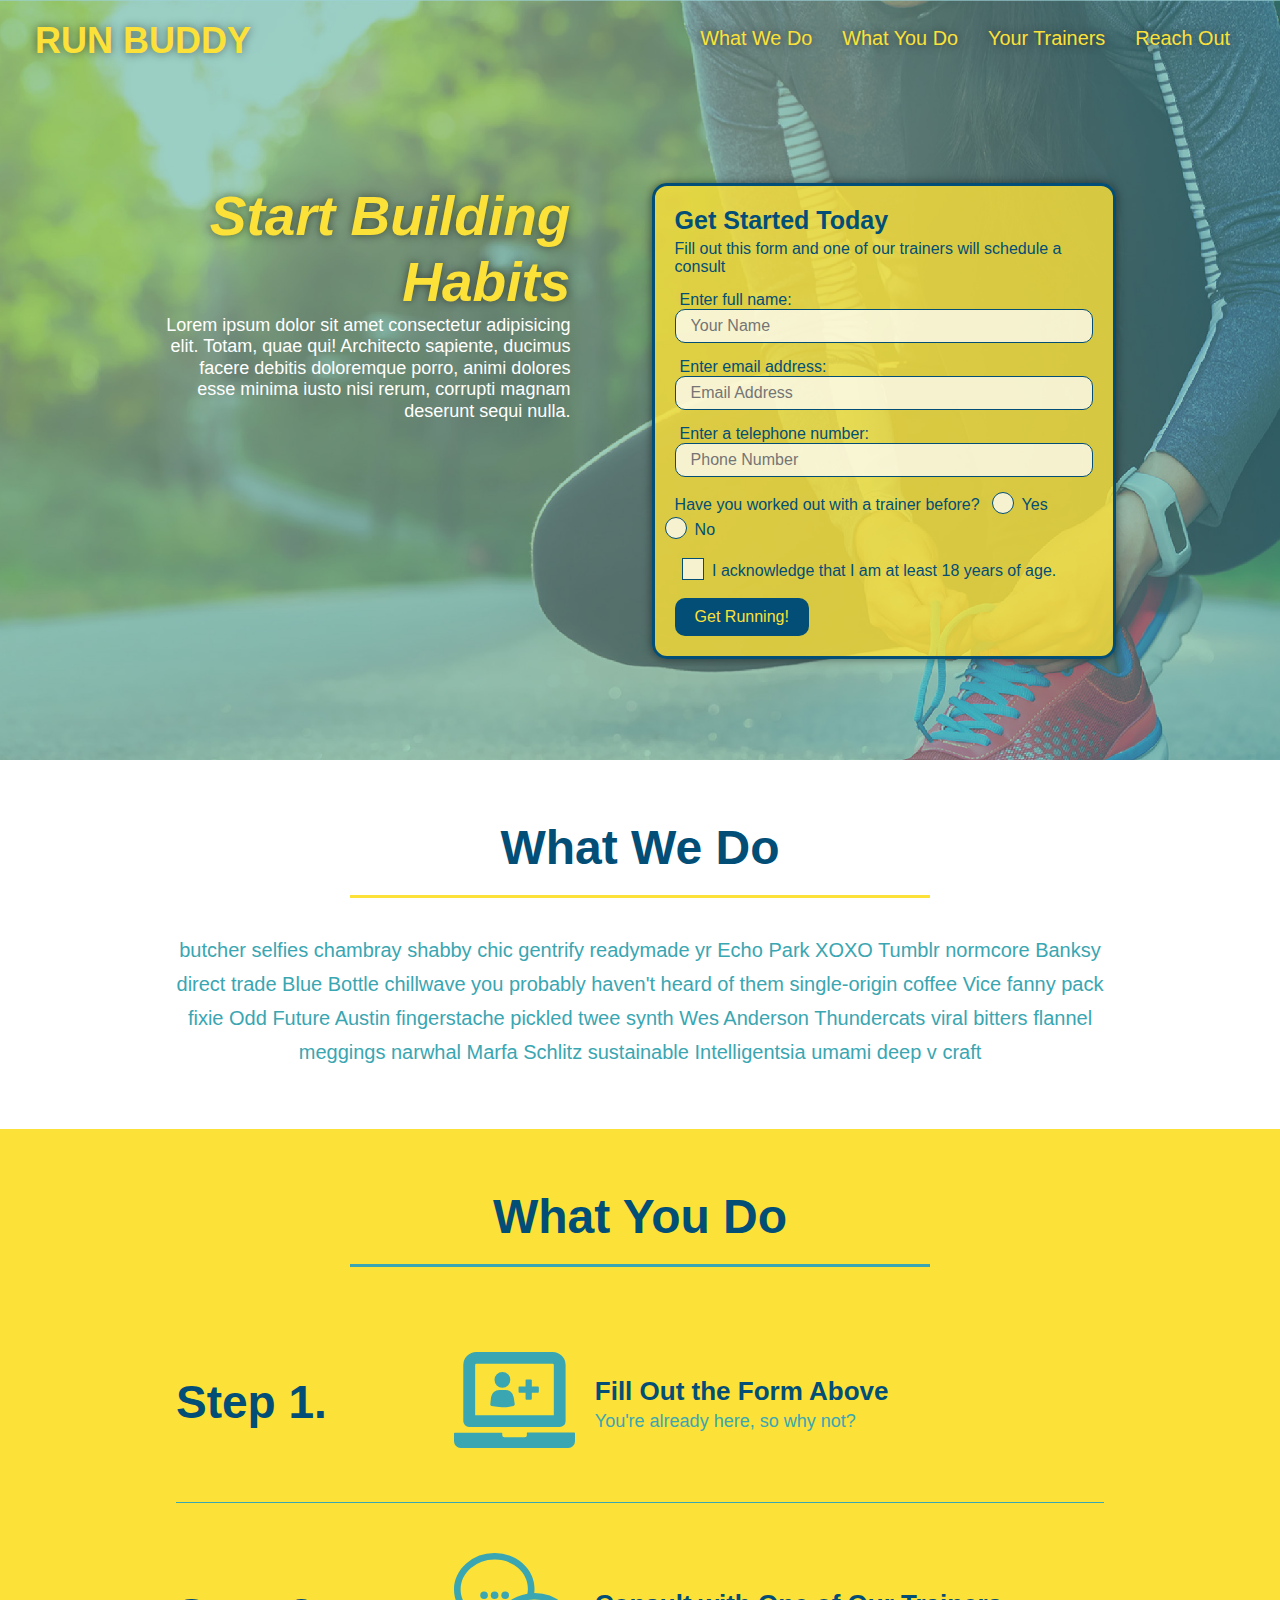
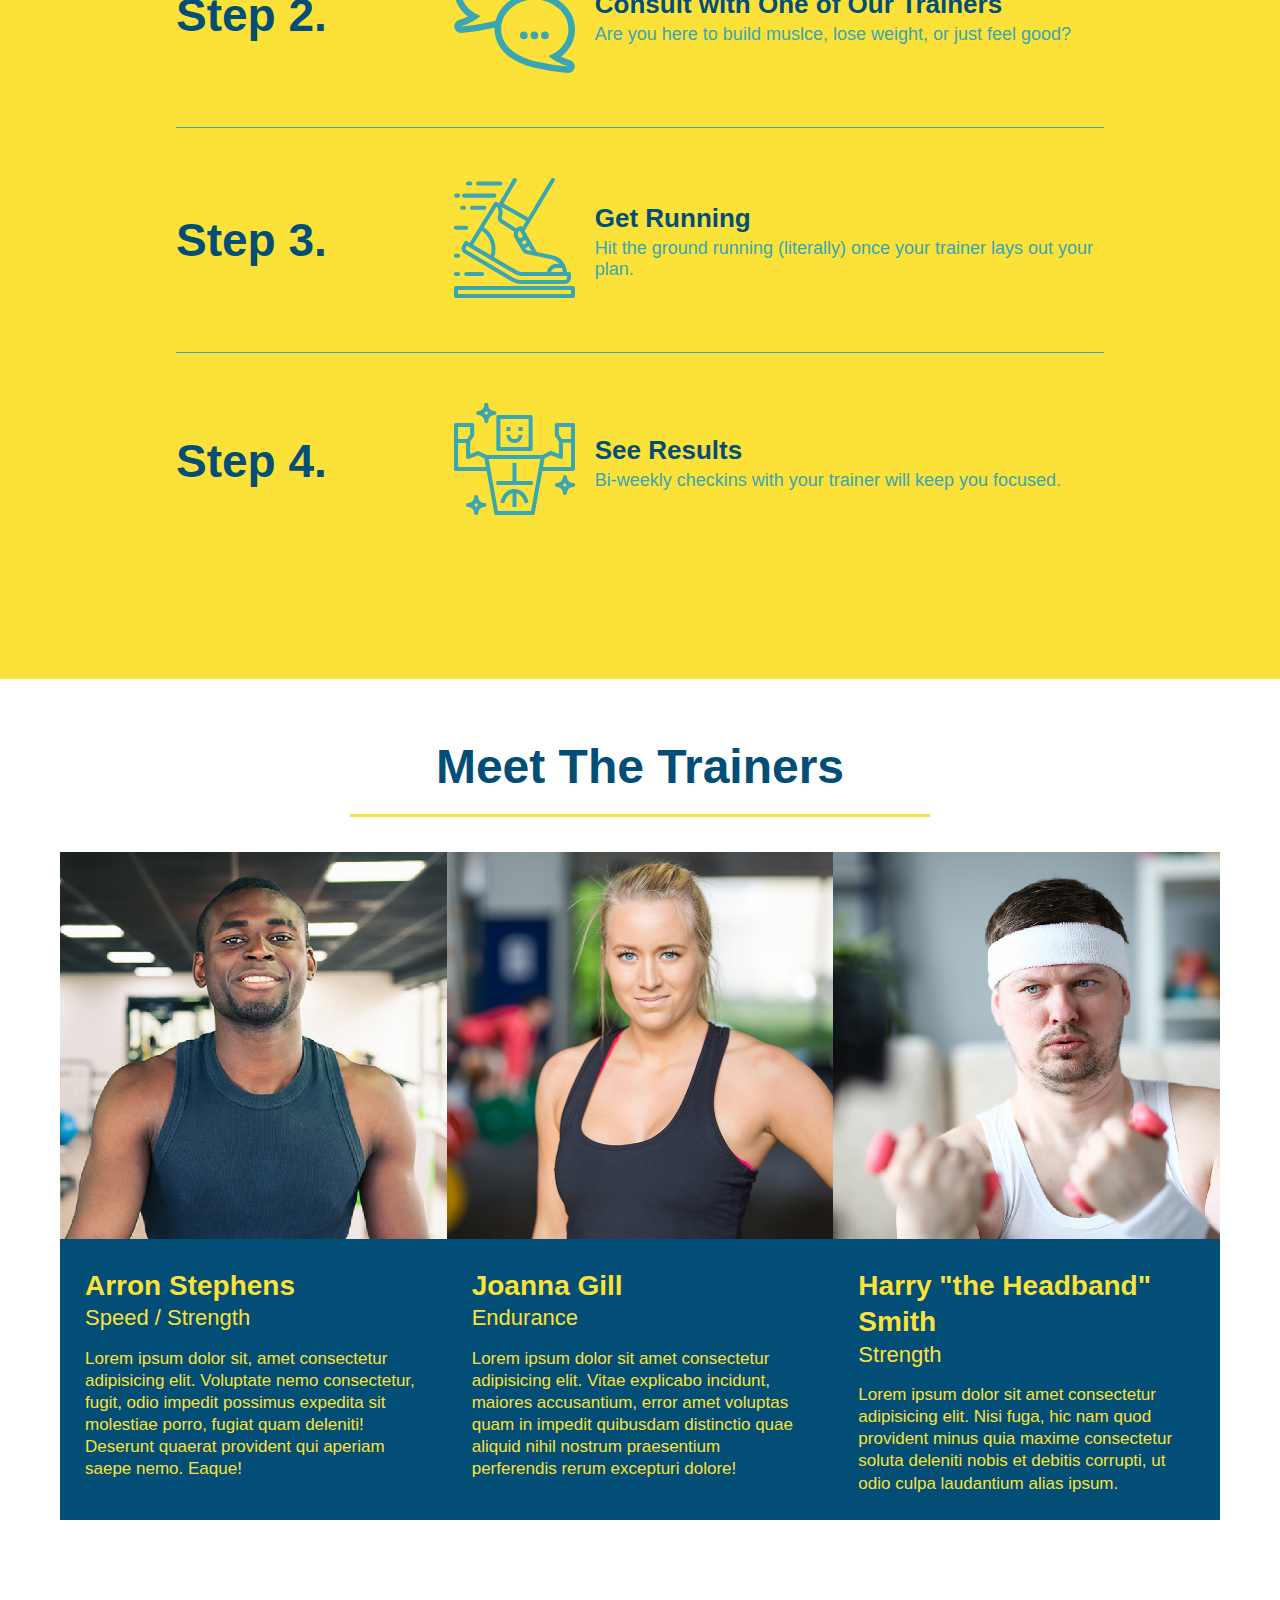
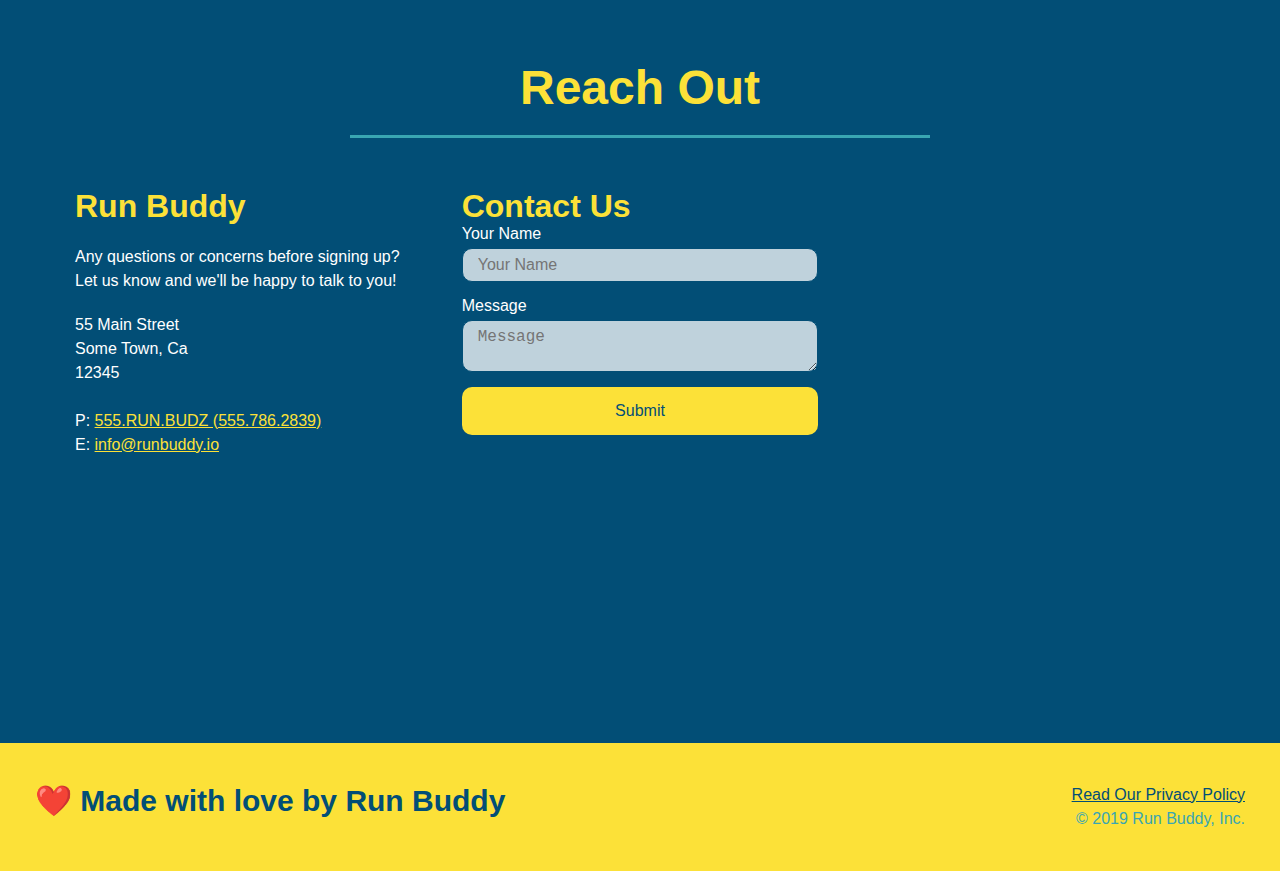
<file: index.html>
<!DOCTYPE html>
<html lang="en">
    <head>
        <meta charset="UTF-8">
        <title>Run Buddy</title>
        <link rel="stylesheet" href="./assets/css/style.css">
        <meta name="viewport" content="width=device-width initial-scale=1.0" />
    </head>

    <body>
        <!-- navigation -->
        <header>
            <h1>
                <!--Using "/" got an odd result for me, to a sort of file directory.  So I'm using ./index.html in it's place-->
                <a href="./index.html">RUN BUDDY</a>
            </h1>
            <nav>
                <!--Unordered list element-->
                <ul>
                    <!--list item element-->
                    <li>
                        <!-- Anchor element-->
                        <a href="#what-we-do">What We Do</a>
                    </li>
                    <li>
                        <a href="#what-you-do">What You Do</a>
                    </li>
                    <li>
                        <a href="#your-trainers">Your Trainers</a>
                    </li>
                    <li>
                        <a href="#reach-out">Reach Out</a>
                    </li>
                </ul>
            </nav>
       </header>

       <!--Sign Up Form/Hero Section-->
       <section class="hero">
           <div class=hero-cta>
             <h2>Start Building Habits</h2>
             <p>Lorem ipsum dolor sit amet consectetur adipisicing elit. Totam, quae qui! Architecto sapiente, ducimus facere debitis doloremque porro, animi dolores esse minima iusto nisi rerum, corrupti magnam deserunt sequi nulla.</p>
           </div>
           <div class="hero-form">
               <h3>Get Started Today</h3>
               <p>Fill out this form and one of our trainers will schedule a consult</p>
               <!-- Add form element-->
           <form>
               <label for="name">Enter full name:</label>
               <input class="form-input" type="text" placeholder="Your Name" name="name" id="name" />
               <label for="email">Enter email address:</label>
               <input class="form-input" type="email" placeholder="Email Address" name="email" id="email" />
               <label for="phone">Enter a telephone number:</label>
               <input class="form-input" type="tel" placeholder="Phone Number" name="phone" id="phone" />
               <p>Have you worked out with a trainer before?
                   <span class="radio-wrapper">
                      <input type="radio" name="trainer-confirm" id="trainer-yes" />
                      <label for="trainer-yes">Yes</label>
                   </span>
                   <span class="radio-wrapper">
                      <input type="radio" name="trainer-confirm" id="trainer-no" />
                      <label for="trainer-no">No</label>
                   </span>
               </p> 
               <p>
                   <span class="checkbox-wrapper">
                      <input type="checkbox" name="age-confirm" id="checkbox" />
                      <label for="checkbox">I acknowledge that I am at least 18 years of age.</label>
                   </span>
               </p>
               <button type="submit">Get Running!</button>
           </form>
           </div>
       </section>

        <!-- "What We Do" section -->
        <section id="what-we-do" class="intro">
            <div class="flex-row">
                <h2 class="section-title primary-border">What We Do</h2>
            </div>
            <div class="flex-row">
                <p>
                butcher selfies chambray shabby chic gentrify readymade yr Echo Park XOXO Tumblr normcore Banksy direct trade Blue Bottle chillwave you probably haven't heard of them single-origin coffee Vice fanny pack fixie Odd Future Austin fingerstache pickled twee synth Wes Anderson Thundercats viral bitters flannel meggings narwhal Marfa Schlitz sustainable Intelligentsia umami deep v craft
                </p>
            </div>
        </section>

        <!-- "What You Do" section -->
        <section id="what-you-do" class="steps">
            <div class="flex-row">
                <h2 class="section-title secondary-border">What You Do</h2>
            </div>    
            <div class="step">
                <h3>Step 1.</h3>
                <div class="step-info">
                    <div class="step-img">
                        <img src="./assets/images/step-1.svg" alt="" />
                    </div>
                    <div class="step-text">
                        <h4>Fill Out the Form Above</h4>
                        <p>You're already here, so why not?</p>
                    </div>
                </div>
            </div>

            <div class="step">
                <h3>Step 2.</h3>
                <div class="step-info">
                    <div class="step-img">
                        <img src="./assets/images/step-2.svg" alt="" />
                    </div>
                    <div class="step-text">
                        <h4>Consult with One of Our Trainers</h4>
                        <p>Are you here to build muslce, lose weight, or just feel good?</p>
                    </div>
                </div>
            </div>

            <div class="step">
                <h3>Step 3.</h3>
                <div class="step-info">
                    <div class="step-img">
                        <img src="./assets/images/step-3.svg" alt="" />
                    </div>
                    <div class="step-text">
                        <h4>Get Running</h4>
                        <p>Hit the ground running (literally) once your trainer lays out your plan.</p>
                    </div>
                </div>
            </div>
            <div class="step">
                <h3>Step 4.</h3>
                <div class="step-info">
                    <div class="step-img">
                        <img src="./assets/images/step-4.svg" alt="" />
                    </div>
                    <div class="step-text">
                        <h4>See Results</h4>
                        <p>Bi-weekly checkins with your trainer will keep you focused.</p>
                    </div>
                </div>
            </div>
        </section>

        <!-- "Meet the Trainers" section -->
        <section id="your-trainers" >
            <div class="flex-row">
                <h2 class="section-title primary-border">Meet The Trainers</h2>
            </div>
            <div class="trainers">
                <article class="trainer">
                    <img src="assets/images/trainer-1.jpg" alt="Arron Stephens in his workout clothers, ready to pump iron" />  
                    <div class="trainer-bio text-left">
                        <h3 class="trainer-name">Arron Stephens</h3>
                        <h4 class="trainer-role">Speed / Strength</h4>
                        <p>
                        Lorem ipsum dolor sit, amet consectetur adipisicing elit. Voluptate nemo consectetur, fugit, odio impedit possimus expedita sit molestiae porro, fugiat quam deleniti! Deserunt quaerat provident qui aperiam saepe nemo. Eaque!
                        </p>
                    </div>
                </article>
                <article class="trainer">
                    <img src="assets/images/trainer-2.jpg" alt="Joanna Gill cooling off after a workout"/>
                    <div class="trainer-bio text-right">
                        <h3 class="trainer-name">Joanna Gill</h3>
                        <h4 class="trainer-role">Endurance</h4>
                        <p>
                        Lorem ipsum dolor sit amet consectetur adipisicing elit. Vitae explicabo incidunt, maiores accusantium, error amet voluptas quam in impedit quibusdam distinctio quae aliquid nihil nostrum praesentium perferendis rerum excepturi dolore!
                        </p>
                    </div>
                </article>
                <article class="trainer">
                    <img src="assets/images/trainer-3.jpg" alt="Harry Smith wearing a headband after lifting comically small pink weights" />
                    <div class="trainer-bio text-left">
                        <h3 class="trainer-name">Harry "the Headband" Smith</h3>
                        <h4 class="trainer-role">Strength</h4>
                        <p>
                        Lorem ipsum dolor sit amet consectetur adipisicing elit. Nisi fuga, hic nam quod provident minus quia maxime consectetur soluta deleniti nobis et debitis corrupti, ut odio culpa laudantium alias ipsum.
                        </p>
                    </div>
                </article>
            </div>
        </section>

        <!-- "Reach Out" section -->
        <section id="reach-out" class="contact">
            <div class="flex-row">
                <h2 class="section-title secondary-border">Reach Out</h2>
            </div>
            <div class="contact-info">
                <div>
                    <h3>Run Buddy</h3>
                    <p>
                        Any questions or concerns before signing up?
                        <br />
                        Let us know and we'll be happy to talk to you!
                    </p>

                    <address>
                        55 Main Street <br />
                        Some Town, Ca <br />
                        12345 <br />
                        <br />
                        P: <a href="tel:555.786.2839">555.RUN.BUDZ (555.786.2839)</a> <br />
                        E: <a href="mailto:info@runbuddy.io">info@runbuddy.io</a>
                    </address>
                </div>
                <div class="contact-form">
                    <h3>Contact Us</h3>
                    <form>
                        <label for="contact-name">Your Name</label>
                        <input type="text" id="contact-name" placeholder="Your Name" />

                        <label for="contact-message">Message</label>
                        <textarea id="contact-message" placeholder="Message"></textarea>

                        <button type="submit">Submit</button>
                    </form>
                </div>
                <div class="contact-info">
                    <iframe src="https://www.google.com/maps/embed?pb=!1m18!1m12!1m3!1d2624.9914406082016!2d2.292292615890927!3d48.858373608661715!2m3!1f0!2f0!3f0!3m2!1i1024!2i768!4f13.1!3m3!1m2!1s0x47e66e2964e34e2d%3A0x8ddca9ee380ef7e0!2sEiffel%20Tower!5e0!3m2!1sen!2sus!4v1638941766163!5m2!1sen!2sus" 
                    frameborder="0"
                    style="border:0;" 
                    allowfullscreen="">
                    </iframe>
                </div>
            </div>
        </section>

        <!-- footer -->
        <footer> 
            <h2>❤️ Made with love by Run Buddy</h2>
            <div>
                <a href="./privacy-policy.html">Read Our Privacy Policy</a><br />
                &copy; 2019 Run Buddy, Inc.
            </div>
        </footer>
    </body>
</html>
</file>
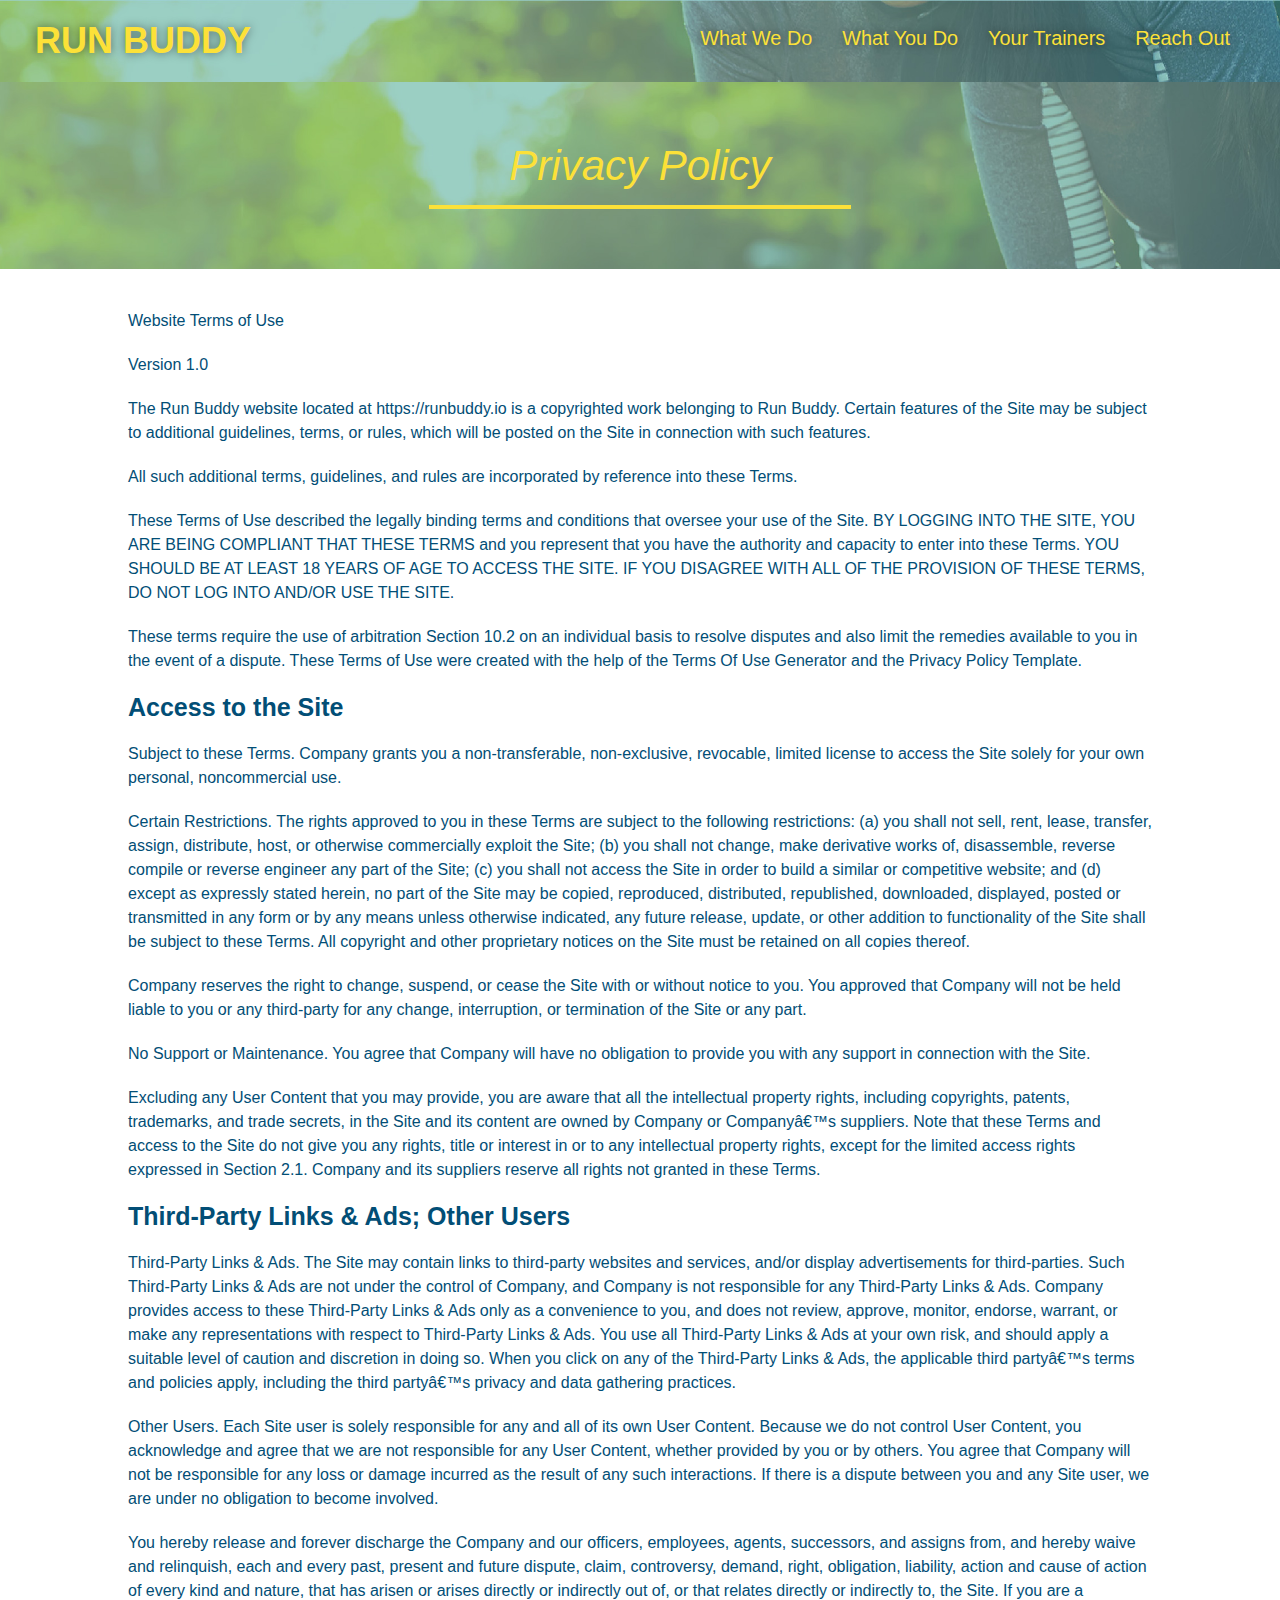
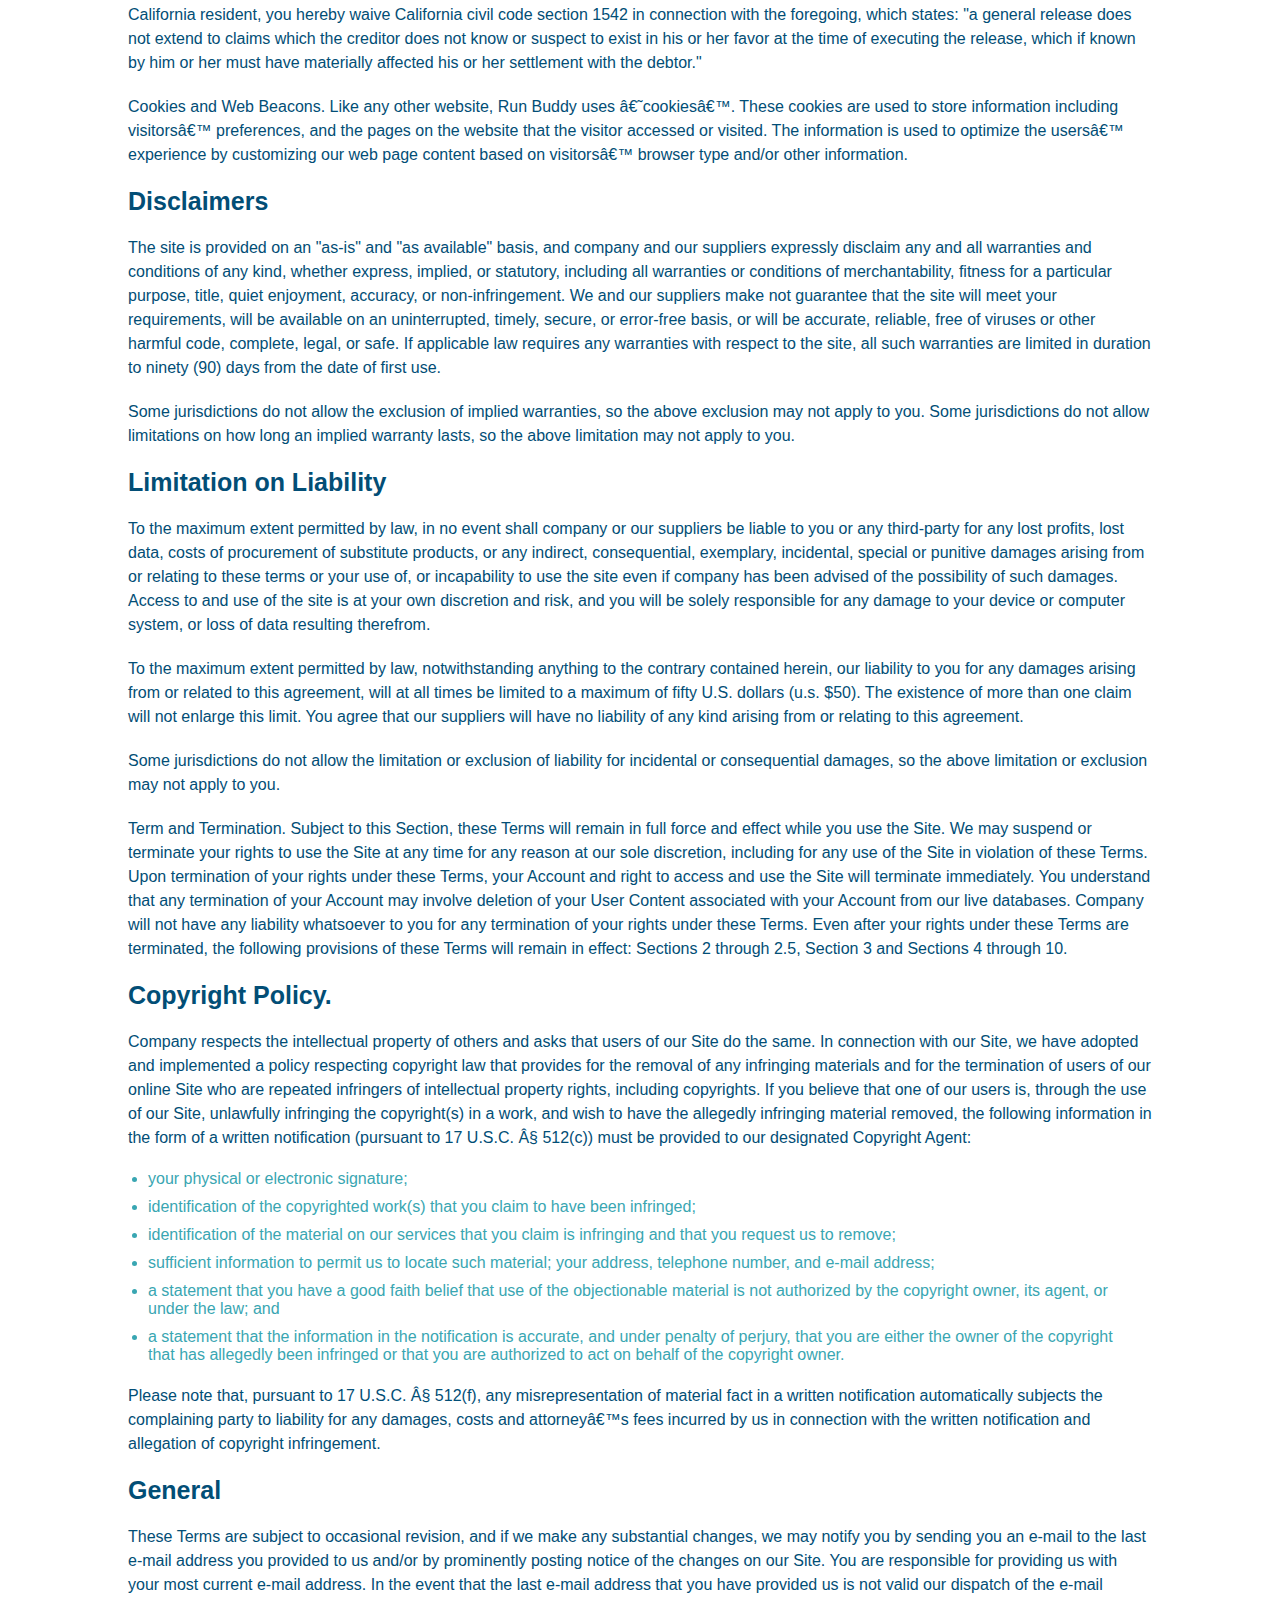
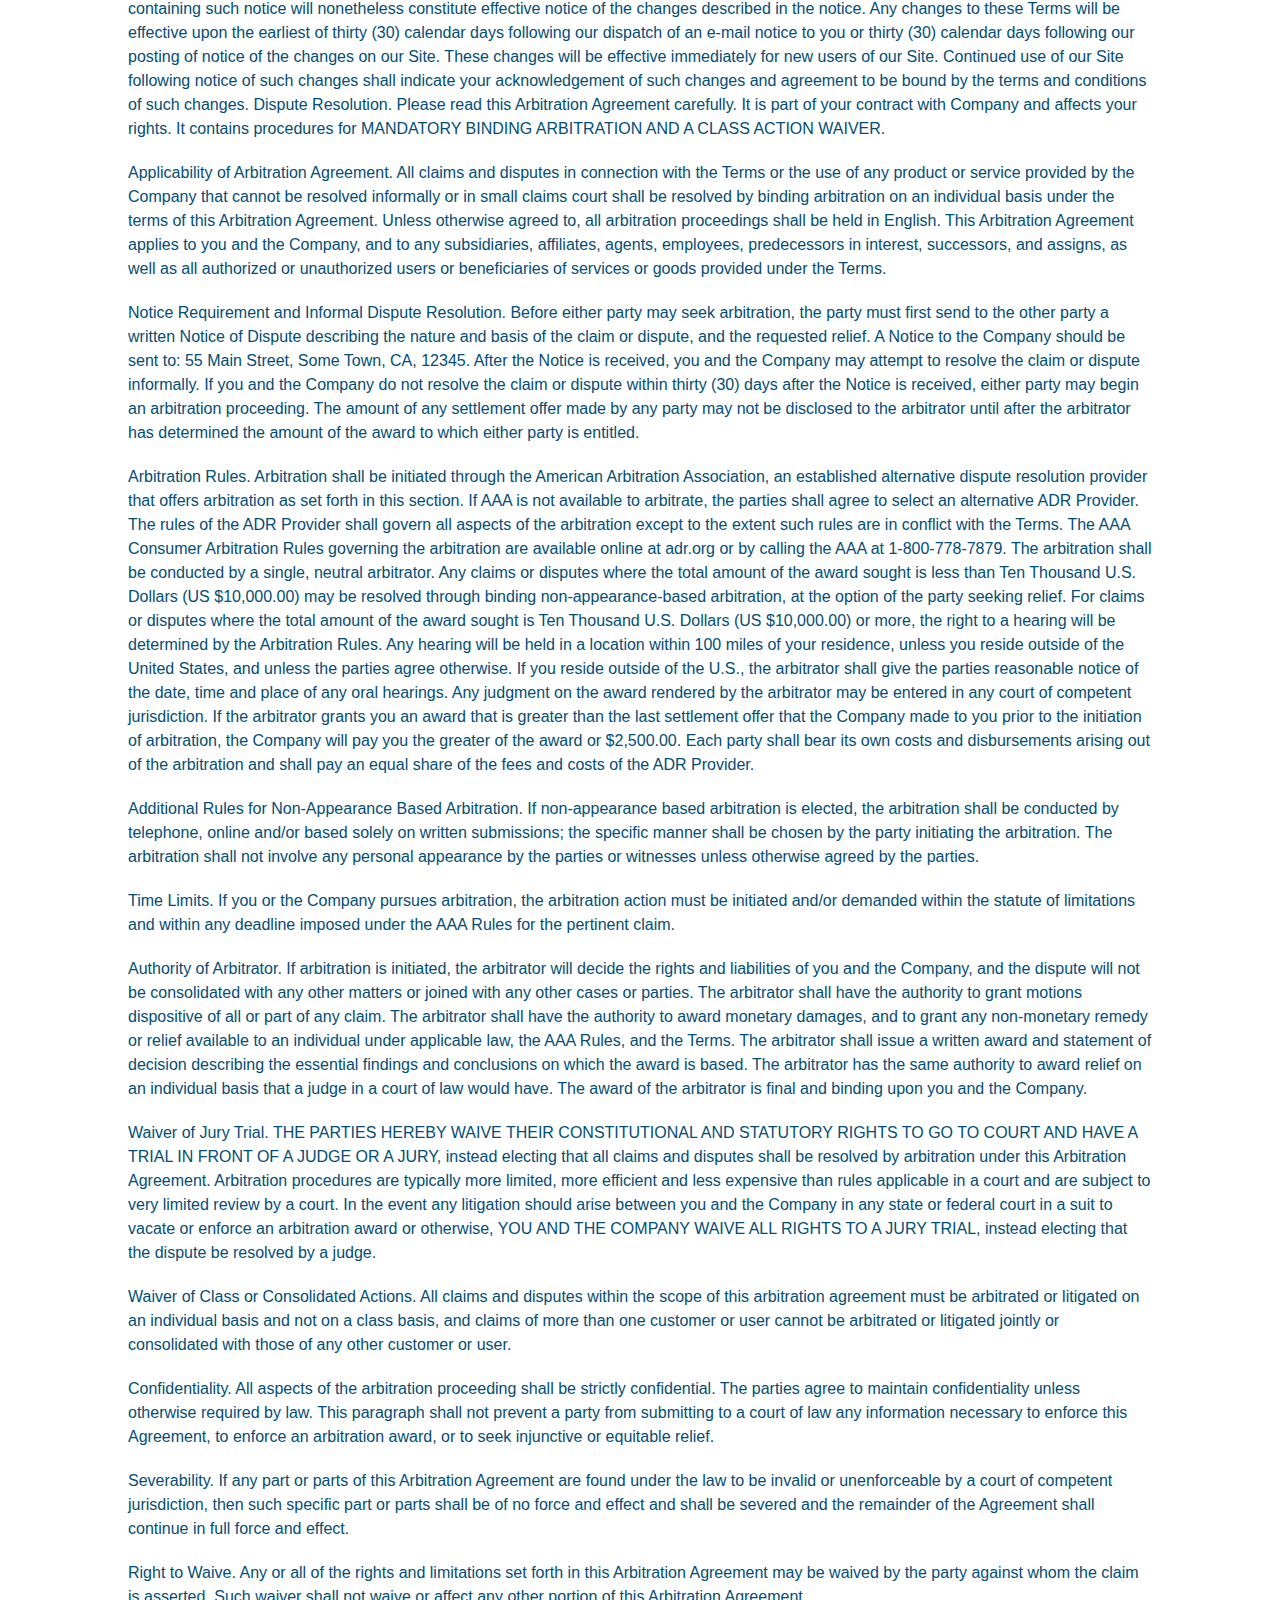
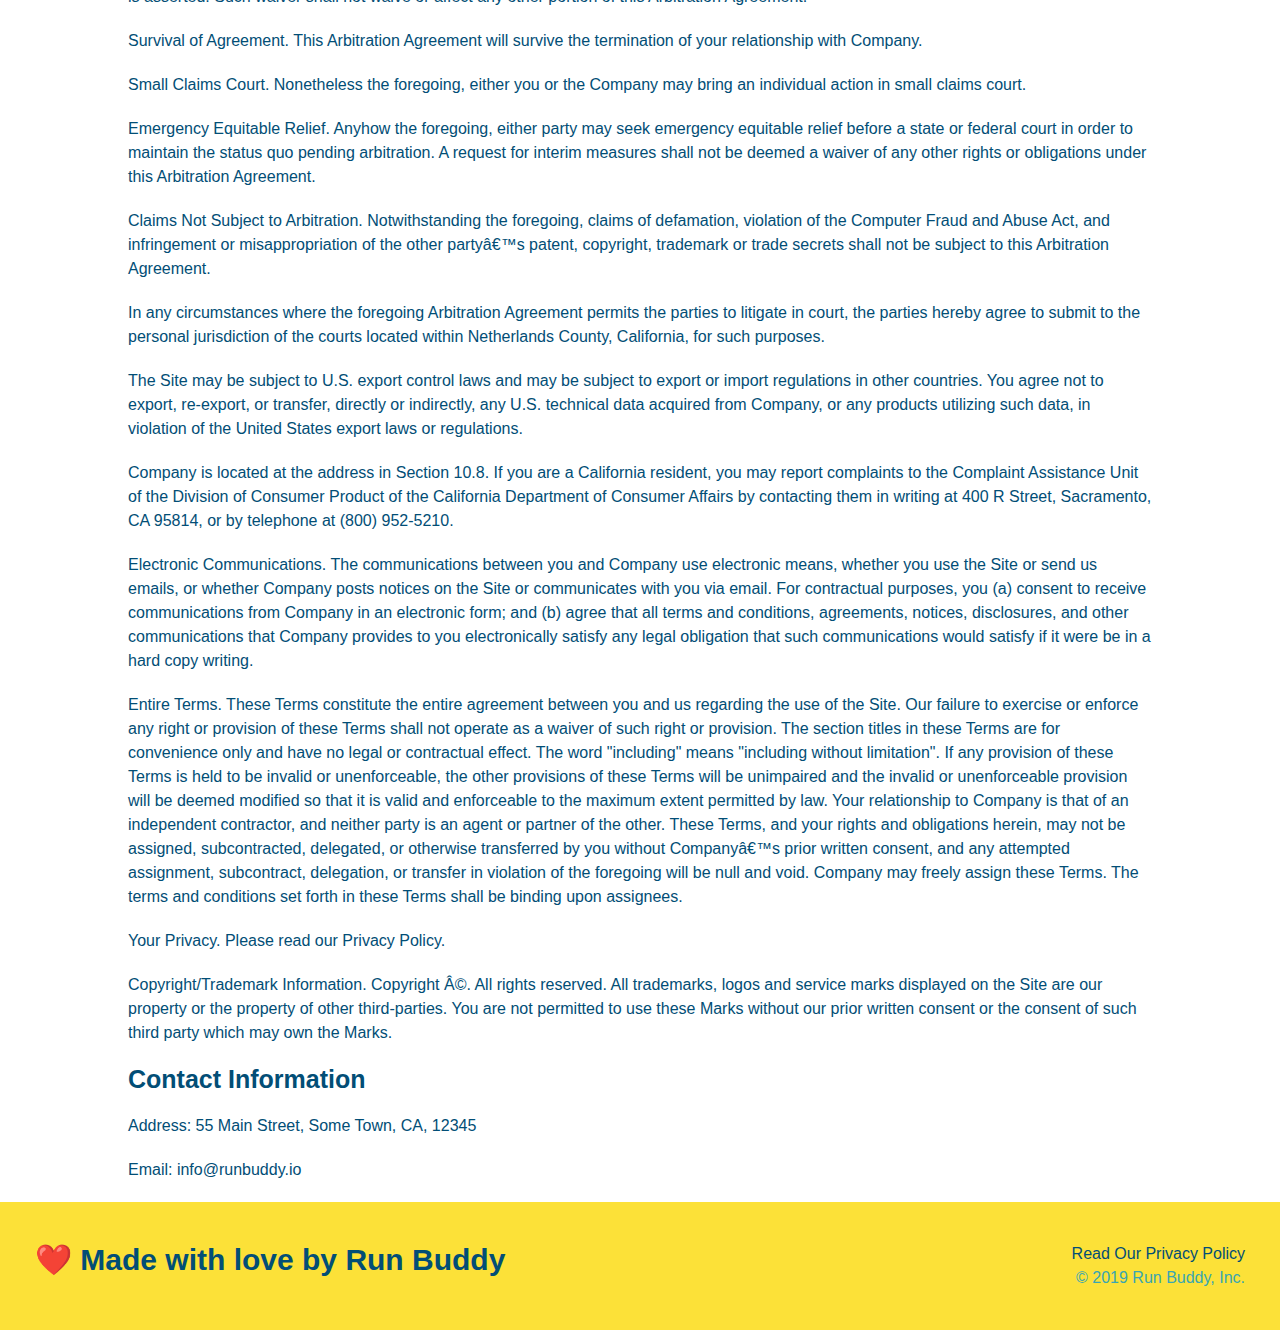
<file: privacy-policy.html>
<!DOCTYPE html>
<html lang="en-US">
    <head>
        <meta charset="UTF-8" />
        <title>Privacy Policy - Run Buddy</title>
        <link rel="stylesheet" href="assets/css/style.css" />
        <link rel="stylesheet" href="assets/css/secondary-styles.css" />
        <meta name="viewport" content="width=device-width, initial-scale=1.0" />
    </head>

    <body>
        <header>
            <h1>
                <a href="./index.html">RUN BUDDY</a>
            </h1>
            <nav>
                <ul>
                    <li>
                        <a href="./index.html#what-we-do">What We Do</a>
                    </li>
                    <li>
                        <a href="./index.html#what-you-do">What You Do</a>
                    </li>
                    <li>
                        <a href="./index.html#your-trainers">Your Trainers</a>
                    </li>
                    <li>
                        <a href="./index.html#reach-out">Reach Out</a>
                    </li>
                </ul>
            </nav>
        </header>

        <section class="hero">
            <h2 class="page-title">
                Privacy Policy
            </h2>
        </section>

        <article class="secondary-content">
            <p>
                Website Terms of Use
              </p>
        
              <p>
                Version 1.0
              </p>
        
              <p>
                The Run Buddy website located at https://runbuddy.io is a copyrighted work belonging to Run Buddy. Certain
                features of the Site may be subject to additional guidelines, terms, or rules, which will be posted on the Site
                in connection with such features.
              </p>
        
              <p>
                All such additional terms, guidelines, and rules are incorporated by reference into these Terms.
              </p>
        
              <p>
                These Terms of Use described the legally binding terms and conditions that oversee your use of the Site. BY
                LOGGING INTO THE SITE, YOU ARE BEING COMPLIANT THAT THESE TERMS and you represent that you have the authority
                and capacity to enter into these Terms. YOU SHOULD BE AT LEAST 18 YEARS OF AGE TO ACCESS THE SITE. IF YOU
                DISAGREE WITH ALL OF THE PROVISION OF THESE TERMS, DO NOT LOG INTO AND/OR USE THE SITE.
              </p>
        
              <p>
                These terms require the use of arbitration Section 10.2 on an individual basis to resolve disputes and also
                limit the remedies available to you in the event of a dispute. These Terms of Use were created with the help of
                the Terms Of Use Generator and the Privacy Policy Template.
              </p>
        
              <h3>
                Access to the Site
              </h3>
        
              <p>
                Subject to these Terms. Company grants you a non-transferable, non-exclusive, revocable, limited license to
                access the Site solely for your own personal, noncommercial use.
              </p>
        
              <p>
                Certain Restrictions. The rights approved to you in these Terms are subject to the following restrictions: (a)
                you shall not sell, rent, lease, transfer, assign, distribute, host, or otherwise commercially exploit the Site;
                (b) you shall not change, make derivative works of, disassemble, reverse compile or reverse engineer any part of
                the Site; (c) you shall not access the Site in order to build a similar or competitive website; and (d) except
                as expressly stated herein, no part of the Site may be copied, reproduced, distributed, republished, downloaded,
                displayed, posted or transmitted in any form or by any means unless otherwise indicated, any future release,
                update, or other addition to functionality of the Site shall be subject to these Terms. All copyright and other
                proprietary notices on the Site must be retained on all copies thereof.
              </p>
        
              <p>
                Company reserves the right to change, suspend, or cease the Site with or without notice to you. You approved
                that Company will not be held liable to you or any third-party for any change, interruption, or termination of
                the Site or any part.
              </p>
        
              <p>
                No Support or Maintenance. You agree that Company will have no obligation to provide you with any support in
                connection with the Site.
              </p>
        
              <p>
                Excluding any User Content that you may provide, you are aware that all the intellectual property rights,
                including copyrights, patents, trademarks, and trade secrets, in the Site and its content are owned by Company
                or Companyâ€™s suppliers. Note that these Terms and access to the Site do not give you any rights, title or
                interest in or to any intellectual property rights, except for the limited access rights expressed in Section
                2.1. Company and its suppliers reserve all rights not granted in these Terms.
              </p>
        
              <h3>
                Third-Party Links & Ads; Other Users
              </h3>
        
              <p>
                Third-Party Links & Ads. The Site may contain links to third-party websites and services, and/or display
                advertisements for third-parties. Such Third-Party Links & Ads are not under the control of Company, and Company
                is not responsible for any Third-Party Links & Ads. Company provides access to these Third-Party Links & Ads
                only as a convenience to you, and does not review, approve, monitor, endorse, warrant, or make any
                representations with respect to Third-Party Links & Ads. You use all Third-Party Links & Ads at your own risk,
                and should apply a suitable level of caution and discretion in doing so. When you click on any of the
                Third-Party Links & Ads, the applicable third partyâ€™s terms and policies apply, including the third partyâ€™s
                privacy and data gathering practices.
              </p>
        
              <p>
                Other Users. Each Site user is solely responsible for any and all of its own User Content. Because we do not
                control User Content, you acknowledge and agree that we are not responsible for any User Content, whether
                provided by you or by others. You agree that Company will not be responsible for any loss or damage incurred as
                the result of any such interactions. If there is a dispute between you and any Site user, we are under no
                obligation to become involved.
              </p>
        
              <p>
                You hereby release and forever discharge the Company and our officers, employees, agents, successors, and
                assigns from, and hereby waive and relinquish, each and every past, present and future dispute, claim,
                controversy, demand, right, obligation, liability, action and cause of action of every kind and nature, that has
                arisen or arises directly or indirectly out of, or that relates directly or indirectly to, the Site. If you are
                a California resident, you hereby waive California civil code section 1542 in connection with the foregoing,
                which states: "a general release does not extend to claims which the creditor does not know or suspect to exist
                in his or her favor at the time of executing the release, which if known by him or her must have materially
                affected his or her settlement with the debtor."
              </p>
        
              <p>
                Cookies and Web Beacons. Like any other website, Run Buddy uses â€˜cookiesâ€™. These cookies are used to store
                information including visitorsâ€™ preferences, and the pages on the website that the visitor accessed or visited.
                The information is used to optimize the usersâ€™ experience by customizing our web page content based on visitorsâ€™
                browser type and/or other information.
              </p>
        
              <h3>
                Disclaimers
              </h3>
        
              <p>
                The site is provided on an "as-is" and "as available" basis, and company and our suppliers expressly disclaim
                any and all warranties and conditions of any kind, whether express, implied, or statutory, including all
                warranties or conditions of merchantability, fitness for a particular purpose, title, quiet enjoyment, accuracy,
                or non-infringement. We and our suppliers make not guarantee that the site will meet your requirements, will be
                available on an uninterrupted, timely, secure, or error-free basis, or will be accurate, reliable, free of
                viruses or other harmful code, complete, legal, or safe. If applicable law requires any warranties with respect
                to the site, all such warranties are limited in duration to ninety (90) days from the date of first use.
              </p>
        
              <p>
                Some jurisdictions do not allow the exclusion of implied warranties, so the above exclusion may not apply to
                you. Some jurisdictions do not allow limitations on how long an implied warranty lasts, so the above limitation
                may not apply to you.
              </p>
        
              <h3>
                Limitation on Liability
              </h3>
        
              <p>
                To the maximum extent permitted by law, in no event shall company or our suppliers be liable to you or any
                third-party for any lost profits, lost data, costs of procurement of substitute products, or any indirect,
                consequential, exemplary, incidental, special or punitive damages arising from or relating to these terms or
                your use of, or incapability to use the site even if company has been advised of the possibility of such
                damages. Access to and use of the site is at your own discretion and risk, and you will be solely responsible
                for any damage to your device or computer system, or loss of data resulting therefrom.
              </p>
        
              <p>
                To the maximum extent permitted by law, notwithstanding anything to the contrary contained herein, our liability
                to you for any damages arising from or related to this agreement, will at all times be limited to a maximum of
                fifty U.S. dollars (u.s. $50). The existence of more than one claim will not enlarge this limit. You agree that
                our suppliers will have no liability of any kind arising from or relating to this agreement.
              </p>
        
              <p>
                Some jurisdictions do not allow the limitation or exclusion of liability for incidental or consequential
                damages, so the above limitation or exclusion may not apply to you.
              </p>
        
              <p>
                Term and Termination. Subject to this Section, these Terms will remain in full force and effect while you use
                the Site. We may suspend or terminate your rights to use the Site at any time for any reason at our sole
                discretion, including for any use of the Site in violation of these Terms. Upon termination of your rights under
                these Terms, your Account and right to access and use the Site will terminate immediately. You understand that
                any termination of your Account may involve deletion of your User Content associated with your Account from our
                live databases. Company will not have any liability whatsoever to you for any termination of your rights under
                these Terms. Even after your rights under these Terms are terminated, the following provisions of these Terms
                will remain in effect: Sections 2 through 2.5, Section 3 and Sections 4 through 10.
              </p>
        
              <h3>
                Copyright Policy.
              </h3>
        
              <p>
                Company respects the intellectual property of others and asks that users of our Site do the same. In connection
                with our Site, we have adopted and implemented a policy respecting copyright law that provides for the removal
                of any infringing materials and for the termination of users of our online Site who are repeated infringers of
                intellectual property rights, including copyrights. If you believe that one of our users is, through the use of
                our Site, unlawfully infringing the copyright(s) in a work, and wish to have the allegedly infringing material
                removed, the following information in the form of a written notification (pursuant to 17 U.S.C. Â§ 512(c)) must
                be provided to our designated Copyright Agent:
              </p>
        
              <ul>
                <li>
                  your physical or electronic signature;
                </li>
                <li>
                  identification of the copyrighted work(s) that you claim to have been infringed;
                </li>
                <li>
                  identification of the material on our services that you claim is infringing and that you request us to remove;
                </li>
                <li>
                  sufficient information to permit us to locate such material; your address, telephone number, and e-mail
                  address;
                </li>
                <li>
                  a statement that you have a good faith belief that use of the objectionable material is not authorized by the
                  copyright owner, its agent, or under the law; and
                </li>
                <li>
                  a statement that the information in the notification is accurate, and under penalty of perjury, that you are
                  either the owner of the copyright that has allegedly been infringed or that you are authorized to act on
                  behalf of the copyright owner.
                </li>
              </ul>
        
              <p>
                Please note that, pursuant to 17 U.S.C. Â§ 512(f), any misrepresentation of material fact in a written
                notification automatically subjects the complaining party to liability for any damages, costs and attorneyâ€™s
                fees incurred by us in connection with the written notification and allegation of copyright infringement.
              </p>
        
              <h3>
                General
              </h3>
        
              <p>
                These Terms are subject to occasional revision, and if we make any substantial changes, we may notify you by
                sending you an e-mail to the last e-mail address you provided to us and/or by prominently posting notice of the
                changes on our Site. You are responsible for providing us with your most current e-mail address. In the event
                that the last e-mail address that you have provided us is not valid our dispatch of the e-mail containing such
                notice will nonetheless constitute effective notice of the changes described in the notice. Any changes to these
                Terms will be effective upon the earliest of thirty (30) calendar days following our dispatch of an e-mail
                notice to you or thirty (30) calendar days following our posting of notice of the changes on our Site. These
                changes will be effective immediately for new users of our Site. Continued use of our Site following notice of
                such changes shall indicate your acknowledgement of such changes and agreement to be bound by the terms and
                conditions of such changes. Dispute Resolution. Please read this Arbitration Agreement carefully. It is part of
                your contract with Company and affects your rights. It contains procedures for MANDATORY BINDING ARBITRATION AND
                A CLASS ACTION WAIVER.
              </p>
        
              <p>
                Applicability of Arbitration Agreement. All claims and disputes in connection with the Terms or the use of any
                product or service provided by the Company that cannot be resolved informally or in small claims court shall be
                resolved by binding arbitration on an individual basis under the terms of this Arbitration Agreement. Unless
                otherwise agreed to, all arbitration proceedings shall be held in English. This Arbitration Agreement applies to
                you and the Company, and to any subsidiaries, affiliates, agents, employees, predecessors in interest,
                successors, and assigns, as well as all authorized or unauthorized users or beneficiaries of services or goods
                provided under the Terms.
              </p>
        
              <p>
                Notice Requirement and Informal Dispute Resolution. Before either party may seek arbitration, the party must
                first send to the other party a written Notice of Dispute describing the nature and basis of the claim or
                dispute, and the requested relief. A Notice to the Company should be sent to: 55 Main Street, Some Town, CA,
                12345. After the Notice is received, you and the Company may attempt to resolve the claim or dispute informally.
                If you and the Company do not resolve the claim or dispute within thirty (30) days after the Notice is received,
                either party may begin an arbitration proceeding. The amount of any settlement offer made by any party may not
                be disclosed to the arbitrator until after the arbitrator has determined the amount of the award to which either
                party is entitled.
              </p>
        
              <p>
                Arbitration Rules. Arbitration shall be initiated through the American Arbitration Association, an established
                alternative dispute resolution provider that offers arbitration as set forth in this section. If AAA is not
                available to arbitrate, the parties shall agree to select an alternative ADR Provider. The rules of the ADR
                Provider shall govern all aspects of the arbitration except to the extent such rules are in conflict with the
                Terms. The AAA Consumer Arbitration Rules governing the arbitration are available online at adr.org or by
                calling the AAA at 1-800-778-7879. The arbitration shall be conducted by a single, neutral arbitrator. Any
                claims or disputes where the total amount of the award sought is less than Ten Thousand U.S. Dollars (US
                $10,000.00) may be resolved through binding non-appearance-based arbitration, at the option of the party seeking
                relief. For claims or disputes where the total amount of the award sought is Ten Thousand U.S. Dollars (US
                $10,000.00) or more, the right to a hearing will be determined by the Arbitration Rules. Any hearing will be
                held in a location within 100 miles of your residence, unless you reside outside of the United States, and
                unless the parties agree otherwise. If you reside outside of the U.S., the arbitrator shall give the parties
                reasonable notice of the date, time and place of any oral hearings. Any judgment on the award rendered by the
                arbitrator may be entered in any court of competent jurisdiction. If the arbitrator grants you an award that is
                greater than the last settlement offer that the Company made to you prior to the initiation of arbitration, the
                Company will pay you the greater of the award or $2,500.00. Each party shall bear its own costs and
                disbursements arising out of the arbitration and shall pay an equal share of the fees and costs of the ADR
                Provider.
              </p>
        
              <p>
                Additional Rules for Non-Appearance Based Arbitration. If non-appearance based arbitration is elected, the
                arbitration shall be conducted by telephone, online and/or based solely on written submissions; the specific
                manner shall be chosen by the party initiating the arbitration. The arbitration shall not involve any personal
                appearance by the parties or witnesses unless otherwise agreed by the parties.
              </p>
        
              <p>
                Time Limits. If you or the Company pursues arbitration, the arbitration action must be initiated and/or demanded
                within the statute of limitations and within any deadline imposed under the AAA Rules for the pertinent claim.
              </p>
        
              <p>
                Authority of Arbitrator. If arbitration is initiated, the arbitrator will decide the rights and liabilities of
                you and the Company, and the dispute will not be consolidated with any other matters or joined with any other
                cases or parties. The arbitrator shall have the authority to grant motions dispositive of all or part of any
                claim. The arbitrator shall have the authority to award monetary damages, and to grant any non-monetary remedy
                or relief available to an individual under applicable law, the AAA Rules, and the Terms. The arbitrator shall
                issue a written award and statement of decision describing the essential findings and conclusions on which the
                award is based. The arbitrator has the same authority to award relief on an individual basis that a judge in a
                court of law would have. The award of the arbitrator is final and binding upon you and the Company.
              </p>
        
              <p>
                Waiver of Jury Trial. THE PARTIES HEREBY WAIVE THEIR CONSTITUTIONAL AND STATUTORY RIGHTS TO GO TO COURT AND HAVE
                A TRIAL IN FRONT OF A JUDGE OR A JURY, instead electing that all claims and disputes shall be resolved by
                arbitration under this Arbitration Agreement. Arbitration procedures are typically more limited, more efficient
                and less expensive than rules applicable in a court and are subject to very limited review by a court. In the
                event any litigation should arise between you and the Company in any state or federal court in a suit to vacate
                or enforce an arbitration award or otherwise, YOU AND THE COMPANY WAIVE ALL RIGHTS TO A JURY TRIAL, instead
                electing that the dispute be resolved by a judge.
              </p>
        
              <p>
                Waiver of Class or Consolidated Actions. All claims and disputes within the scope of this arbitration agreement
                must be arbitrated or litigated on an individual basis and not on a class basis, and claims of more than one
                customer or user cannot be arbitrated or litigated jointly or consolidated with those of any other customer or
                user.
              </p>
        
              <p>
                Confidentiality. All aspects of the arbitration proceeding shall be strictly confidential. The parties agree to
                maintain confidentiality unless otherwise required by law. This paragraph shall not prevent a party from
                submitting to a court of law any information necessary to enforce this Agreement, to enforce an arbitration
                award, or to seek injunctive or equitable relief.
              </p>
        
              <p>
                Severability. If any part or parts of this Arbitration Agreement are found under the law to be invalid or
                unenforceable by a court of competent jurisdiction, then such specific part or parts shall be of no force and
                effect and shall be severed and the remainder of the Agreement shall continue in full force and effect.
              </p>
        
              <p>
                Right to Waive. Any or all of the rights and limitations set forth in this Arbitration Agreement may be waived
                by the party against whom the claim is asserted. Such waiver shall not waive or affect any other portion of this
                Arbitration Agreement.
              </p>
        
              <p>
                Survival of Agreement. This Arbitration Agreement will survive the termination of your relationship with
                Company.
              </p>
        
              <p>
                Small Claims Court. Nonetheless the foregoing, either you or the Company may bring an individual action in small
                claims court.
              </p>
        
              <p>
                Emergency Equitable Relief. Anyhow the foregoing, either party may seek emergency equitable relief before a
                state or federal court in order to maintain the status quo pending arbitration. A request for interim measures
                shall not be deemed a waiver of any other rights or obligations under this Arbitration Agreement.
              </p>
        
              <p>
                Claims Not Subject to Arbitration. Notwithstanding the foregoing, claims of defamation, violation of the
                Computer Fraud and Abuse Act, and infringement or misappropriation of the other partyâ€™s patent, copyright,
                trademark or trade secrets shall not be subject to this Arbitration Agreement.
              </p>
        
              <p>
                In any circumstances where the foregoing Arbitration Agreement permits the parties to litigate in court, the
                parties hereby agree to submit to the personal jurisdiction of the courts located within Netherlands County,
                California, for such purposes.
              </p>
        
              <p>
                The Site may be subject to U.S. export control laws and may be subject to export or import regulations in other
                countries. You agree not to export, re-export, or transfer, directly or indirectly, any U.S. technical data
                acquired from Company, or any products utilizing such data, in violation of the United States export laws or
                regulations.
              </p>
        
              <p>
                Company is located at the address in Section 10.8. If you are a California resident, you may report complaints
                to the Complaint Assistance Unit of the Division of Consumer Product of the California Department of Consumer
                Affairs by contacting them in writing at 400 R Street, Sacramento, CA 95814, or by telephone at (800) 952-5210.
              </p>
        
              <p>
                Electronic Communications. The communications between you and Company use electronic means, whether you use the
                Site or send us emails, or whether Company posts notices on the Site or communicates with you via email. For
                contractual purposes, you (a) consent to receive communications from Company in an electronic form; and (b)
                agree that all terms and conditions, agreements, notices, disclosures, and other communications that Company
                provides to you electronically satisfy any legal obligation that such communications would satisfy if it were be
                in a hard copy writing.
              </p>
        
              <p>
                Entire Terms. These Terms constitute the entire agreement between you and us regarding the use of the Site. Our
                failure to exercise or enforce any right or provision of these Terms shall not operate as a waiver of such right
                or provision. The section titles in these Terms are for convenience only and have no legal or contractual
                effect. The word "including" means "including without limitation". If any provision of these Terms is held to be
                invalid or unenforceable, the other provisions of these Terms will be unimpaired and the invalid or
                unenforceable provision will be deemed modified so that it is valid and enforceable to the maximum extent
                permitted by law. Your relationship to Company is that of an independent contractor, and neither party is an
                agent or partner of the other. These Terms, and your rights and obligations herein, may not be assigned,
                subcontracted, delegated, or otherwise transferred by you without Companyâ€™s prior written consent, and any
                attempted assignment, subcontract, delegation, or transfer in violation of the foregoing will be null and void.
                Company may freely assign these Terms. The terms and conditions set forth in these Terms shall be binding upon
                assignees.
              </p>
        
              <p>
                Your Privacy. Please read our Privacy Policy.
              </p>
        
              <p>
                Copyright/Trademark Information. Copyright Â©. All rights reserved. All trademarks, logos and service marks
                displayed on the Site are our property or the property of other third-parties. You are not permitted to use
                these Marks without our prior written consent or the consent of such third party which may own the Marks.
              </p>
        
              <h3>
                Contact Information
              </h3>
        
              <p>
                Address: 55 Main Street, Some Town, CA, 12345
              </p>
        
              <p>
                Email: info@runbuddy.io
              </p>
        </article>

        <footer> 
            <h2>❤️ Made with love by Run Buddy</h2>
            <div>
                <a>Read Our Privacy Policy</a><br />
                &copy; 2019 Run Buddy, Inc.
            </div>
        </footer>

    </body>
</html>
</file>
<file: assets/css/style.css>
:root {
    --primary-color: #fce138;
    --secondary-color: #024e76;
    --tertiary-color: #39a6b2;
}


* {
    margin: 0;
    padding: 0;
    box-sizing: border-box;
}

body {
    /* CSS comment!*/
    color: var(--tertiary-color);
    font-family: Helvetica, Arial, sans-serif;
}

header {
    padding: 20px 35px;
    background-color: var(--tertiary-color);
    display: flex;
    justify-content: space-between;
    flex-wrap: wrap;
    position: -webkit-sticky;
    position: sticky;
    top: 0;
    background-image: url('../images/hero-bg.jpeg');
    background-size: cover;
    background-position: center;
    background-attachment: fixed;
    background-position: 80%;
    z-index: 9999;
}

header h1 {
    font-weight: bold;
    font-size: 36px;
    color: var(--primary-color);
    margin: 0;
    text-shadow: 0 0 10px rgba(0, 0, 0, 0.5);
}

header a {
    text-decoration: none;
    color: var(--primary-color);
}

header nav {
    margin: 7px 0;
}

header nav ul {
    display: flex;
    flex-wrap: wrap;
    justify-content: space-between;
    align-items: center;
    list-style: none;
}

header nav ul li a {
    padding: 10px 15px;
    font-weight: lighter;
    font-size: 1.55vw;
    text-shadow: 0 0 10px rgba(0, 0, 0, 0.5);
}

header nav ul li a:hover {
    background:var(--primary-color);
    color: var(--secondary-color);
    border-radius: 15px;
    text-shadow: none;
}

footer {
    background: var(--primary-color);
    width: 100%;
    padding: 40px 35px;
    display: flex;
    justify-content: space-between;
    flex-wrap: wrap;
}

footer h2 {
    color: var(--secondary-color);
    font-size: 30px;
    margin: 0;
}

footer div {
    line-height: 1.5;
    text-align: right;
}

footer a {
    color: var(--secondary-color);
}

section {
    padding: 60px;
}



/* -------------------HERO SECTION---------------------- */
 .hero {
    background-image: url('../images/hero-bg.jpeg');
    background-size: cover;
    background-position: center;
    display: flex;
    justify-content: center;
    flex-wrap: wrap;
    align-items: flex-start;
    background-attachment: fixed;
    background-position: 80%;
 }

 .hero-cta {
     width: 35%;
     text-align: right;
     margin: 3.5%;
     color: #fff;
     font-size: 18px;
     line-height: 1.2;
 }

 .hero-cta h2 {
     font-style: italic;
     font-size: 55px;
     color: var(--primary-color);
     text-shadow: 0 0 10px rgba(0, 0, 0, 0.5);
 }

 .hero-form {
     color:var(--secondary-color);
     background: rgba(252, 225, 56, 0.8) ;
     padding: 20px;
     border: solid 3px var(--secondary-color);
     width: 40%;
     margin: 3.5%;
     box-shadow: 0 0 10px rgba(0, 0, 0, 0.5);
     border-radius: 15px;
 }

 .hero-form h3 {
    font-size: 25px;
    margin: 0;
}
 .hero-form p {
     margin: 5px 0 15px 0;
 }

 .form-input {
     border: 1px solid var(--secondary-color);
     display: block;
     padding: 7px 15px;
     font-size: 16px;
     color: var(--secondary-color);
     width: 100%;
     margin-bottom: 15px;
     border-radius: 10px;
     background-color: rgba(255, 255, 255, 0.75);
 }

 .form-input:focus {
    background-color: rgba(255, 255, 255, 1);
    outline: none;
 }

 .hero-form label {
     margin: 0 5px;
 }

 .hero-form button {
     color:var(--primary-color);
     background-color: var(--secondary-color);
     border: none;
     padding: 10px 20px;
     font-size: 16px;
     border-radius: 10px;
 }

 .hero-form button:hover {
     background-color: var(--tertiary-color);
 }

 .checkbox-wrapper input, .radio-wrapper input {
     opacity: 0;
 }

 .checkbox-wrapper label, .radio-wrapper label {
     position: relative;
     left: 10px;
     margin: 10px;
     line-height: 1.6;
 }

 .checkbox-wrapper label::before, .radio-wrapper label::before {
     content: "";
     height: 20px;
     width: 20px;
     background: rgba(255, 255, 255, 0.75);
     border: 1px solid var(--secondary-color);
     position: absolute;
     top: -4px;
     left: -30px;
 }

 .radio-wrapper label::before {
     border-radius: 50%;
 }

.radio-wrapper label::after {
    content: "";
    width: 20px;
    height: 20px;
    border-radius: 50%;
    background: var(--secondary-color);
    position: absolute;
    left: -29px;
    top: -3px;
    background-image: radial-gradient(circle, var(--tertiary-color), var(--secondary-color));
}

.checkbox-wrapper label::after {
    content: "";
    height: 6px;
    width: 14px;
    border-left: 2px solid var(--secondary-color);
    border-bottom: 2px solid var(--secondary-color);
    position: absolute;
    left: -26px;
    top: 1px;
    transform: rotate(-58deg);
}

.checkbox-wrapper input + label::after, 
.radio-wrapper input + label::after {
  content: none;
}

.checkbox-wrapper input:checked + label::after, 
.radio-wrapper input:checked + label::after {
  content: "";
}



/* -------------------WHAT WE DO SECTION---------------------- */  

  .intro p {
    text-align: center;
    line-height: 1.7;
    color: var(--tertiary-color);
    width: 80%;
    font-size: 20px;
    margin: 0 auto;
}

  .section-title {
      font-size: 48px;
      color: var(--secondary-color);
      margin: 0 auto 35px auto;
      padding: 0 0 20px 0; 
      border-bottom: 3px solid;
      text-align: center;
      width: 50%;
  }

/* -------------------UTILITIES---------------------- */

  .primary-border {
    border-color: var(--primary-color);
  }

  .secondary-border {
    border-color: var(--tertiary-color);
  }

  .flex-row {
      display: flex;
  }

  /* -------------------STEPS SECTION---------------------- */
  .steps {
      /* text-align: center; */
      background: var(--primary-color);
  }

  .step {
      margin: 50px auto;
      padding-bottom: 50px;
      width: 80%;
      display: flex;
      flex-wrap: wrap;
      align-items: center;
      justify-content: space-between;
  }

  .step:not(:last-child) {
    border-bottom: 1px solid var(--tertiary-color);
  }

  .step h3 {
    color: var(--secondary-color);
    font-size: 46px;
    flex: 1 30%;
  }

  .step-info {
      flex: 2 70%;
      display: flex;
      flex-wrap: wrap;
      align-items: center;
  }

  .step-img {
      flex: 1 12%;
      margin-right: 20px;
  }

  .step-img img {
      max-width: 100%;
  }

  .step-text {
      flex: 12;
  }

  .step-text p {
    color: var(--tertiary-color);
    font-size: 18px;
  }

  .step-text h4 {
      font-size: 26px;
      line-height: 1.5;
      color: var(--secondary-color);
  }

/* -------------------TRAINERS SECTION---------------------- */

  .trainers {
       width: 100%;
       margin: 0 auto;
       display: flex;
       flex-wrap: wrap;
       justify-content: space-around;
  }

  .trainer {
      margin: 0 auto 20px auto;
      background: var(--secondary-color);
      color: var(--primary-color);
      flex: 1;
  }

  .trainer img {
      width: 100%;
  }

  .trainer-bio {
      padding: 25px;
      line-height: 1.3;
  }

  .trainer-bio h3 {
      font-size: 28px;
  }

  .trainer-bio h4 {
      font-weight: lighter;
      font-size: 22px;
      margin-bottom: 15px;
  }

  .trainer-bio p {
      font-size: 17px;
  }

  /* -------------------CONTACT SECTION---------------------- */
  .contact {
      background: var(--secondary-color);
      /* text-align: center; */
  }

  .contact h2 {
      color: var(--primary-color);
  }

  .contact-info {
      display: flex;
      flex-wrap: wrap;
      justify-content: space-between;
  }

  .contact-info > * {
      flex: 1;
      margin: 15px;
  }
  
  .contact-info iframe {
    height: 450px;
}

  .contact-info div {
    color: white;
}

  .contact-info h3 {
      font-size: 32px;
      color: var(--primary-color);
  }

  .contact-info a {
      color: var(--primary-color)
  }

  .contact-info p, .contact-info address{
      margin: 20px 0;
      line-height: 1.5;
      font-size: 16px;
      font-style: normal;
  }

  .contact-form input, .contact-form textarea {
      border: 1px solid var(--secondary-color);
      display: block;
      padding: 7px 15px;
      font-size: 16px;
      color: var(--secondary-color);
      width: 100%;
      margin-bottom: 15px;
      margin-top: 5px;
      border-radius: 10px;
      background-color: rgba(255, 255, 255, 0.75);
  }

  .contact-form input:focus, .contact-form textarea:focus {
    background-color: rgba(255, 255, 255, 1);
    outline: none;
  }

  .contact-form button {
      width: 100%;
      border: none;
      background: var(--primary-color);
      color: var(--secondary-color);
      text-align: center;
      padding: 15px 0;
      font-size: 16px;
      border-radius: 10px;
  }

  .contact-form button:hover {
      color: var(--primary-color);
      background: var(--tertiary-color);
  }

/* -------------------@MEDIA STYLES---------------------- */

  @media screen and (max-width: 980px) {
      header {
          padding-bottom: 0;
          justify-content: center;
          position: relative;
      }

      header h1 {
          width: 100%;
          text-align: center;
      }

      header nav ul {
          margin-top: 20px;
          width: 100%;
          justify-content: center;
      }

      header nav ul li a {
          font-size: 20px;       
      }

      footer h2, footer div {
          text-align: center;
          width: 100%;
      }

      .hero-cta, .hero-form {
          width: 100%;
      }

      .hero-cta {
          text-align: center;
      }

      .section-title {
          width: 80%;
      }

      .trainer {
          flex: 0 70%;
      }

      .contact-info iframe {
          flex: 1 100%;
      }
  }

  @media screen and (max-width: 768px) {
      section {
          padding: 30px 15px;
      }

      .step h3 {
          flex: 1 100%;
          text-align: center;
      }

      .step-info {
          flex: 2 100%;
          text-align: center;
          justify-content: center;
      }

      .step-img {
          flex: 0 32%;
          margin-right: 0;
          margin-top: 15px;
          margin-bottom: 15px;
      }

      .step-text {
          flex: 100%;
      }
  }

  @media screen and (max-width: 575px) {

    .hero-form button {
        width: 100%;
    }

    .section-title {
        width: 95%;
    }

    .intro p {
        width: 100%;
    }

    .trainer {
        flex: 0 100%;
    }

    .contact-info {
        text-align: center;
    }

    .contact-info > * {
        flex: 0 100%;
    }

    .contact-form {
        order: 3;
    }
  }
</file>
<file: assets/css/secondary-styles.css>
.hero {
    background-position: bottom;
    height: auto;
    text-align: center;
    margin-bottom: 40px;
}

.page-title {
    color: #fce138;
    padding: 0 80px 15px 80px;
    border-bottom: 4px solid #fce138;
    display: inline-block;
}

.hero h2 {
    font-weight: normal;
    font-size: 42px;
    font-style: italic;
}

.secondary-content {
    width: 80%;
    margin: 0 auto;
    color: #024e76;
}

.secondary-content h3 {
    font-size: 25px;
    margin: 20px 0;
}

.secondary-content p {
    font-size: 16px;
    line-height: 1.5;
    margin: 20px 0;
}

.secondary-content ul {
    margin: 15px 20px;
}

.secondary-content li {
    color: #39a6b2;
    margin: 10px 0;
}
</file>
